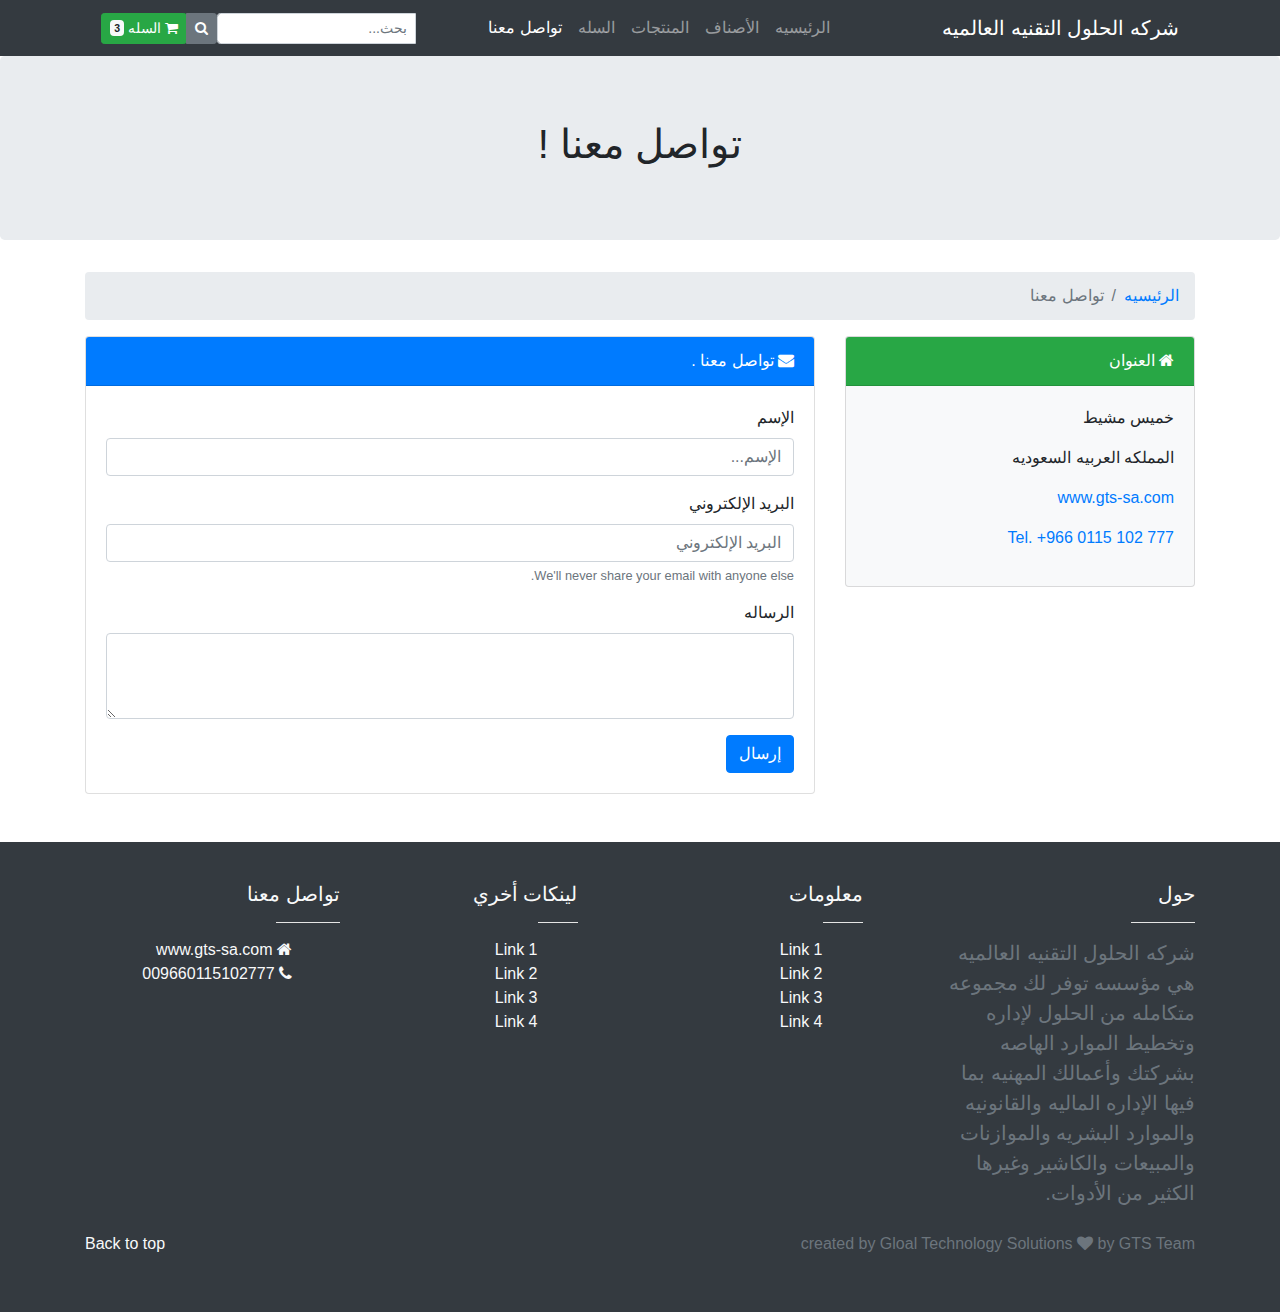
<file: contact.html>
<!DOCTYPE html>
<html lang="fr">
<head>
    <!-- Site meta -->
    <meta charset="utf-8">
    <meta name="viewport" content="width=device-width, initial-scale=1, shrink-to-fit=no">
    <title>Free Bootstrap 4 Ecommerce Template</title>
    <!-- CSS -->
    <link href="//maxcdn.bootstrapcdn.com/bootstrap/4.0.0/css/bootstrap.min.css" rel="stylesheet" type="text/css">
    <link href="//maxcdn.bootstrapcdn.com/font-awesome/4.7.0/css/font-awesome.min.css" rel="stylesheet" type="text/css">
    <link href="//fonts.googleapis.com/css?family=Open+Sans:400,300,600" rel="stylesheet" type="text/css">
    <link href="css/style.css" rel="stylesheet" type="text/css">
</head>
<body>

<nav class="navbar navbar-expand-md navbar-dark bg-dark">
    <div class="container">
        <a class="navbar-brand" href="index.html">شركه الحلول التقنيه العالميه  </a>
        <button class="navbar-toggler" type="button" data-toggle="collapse" data-target="#navbarsExampleDefault" aria-controls="navbarsExampleDefault" aria-expanded="false" aria-label="Toggle navigation">
            <span class="navbar-toggler-icon"></span>
        </button>

        <div class="collapse navbar-collapse justify-content-end" id="navbarsExampleDefault">
            <ul class="navbar-nav m-auto">
                <li class="nav-item ">
                    <a class="nav-link" href="#">الرئيسيه <span class="sr-only">(current)</span></a>
                </li>
                <li class="nav-item">
                    <a class="nav-link" href="category.html">الأصناف</a>
                </li>
                <li class="nav-item">
                    <a class="nav-link" href="product.html">المنتجات </a>
                </li>
                <li class="nav-item">
                    <a class="nav-link" href="product.html">السله </a>
                </li>
                <li class="nav-item active">
                    <a class="nav-link" href="contact.html">تواصل معنا </a>
                </li>
            </ul>

            <form class="form-inline my-2 my-lg-0">
                <div class="input-group input-group-sm">
                    <input type="text" class="form-control" aria-label="Small" aria-describedby="inputGroup-sizing-sm" placeholder="بحث...">
                    <div class="input-group-append">
                        <button type="button" class="btn btn-secondary btn-number">
                            <i class="fa fa-search"></i>
                        </button>
                    </div>
                </div>
                <a class="btn btn-success btn-sm ml-3" href="cart.html">
                    <i class="fa fa-shopping-cart"></i> السله
                    <span class="badge badge-light">3</span>
                </a>
            </form>
        </div>
    </div>
</nav>
<section class="jumbotron text-center">
    <div class="container">
        <h1 class="jumbotron-heading">تواصل معنا ! </h1>
        <!-- <p class="lead text-muted mb-0">Contact Page build with Bootstrap 4 !</p> -->
    </div>
</section>
<div class="container">
    <div class="row">
        <div class="col">
            <nav aria-label="breadcrumb">
                <ol class="breadcrumb">
                    <li class="breadcrumb-item"><a href="index.html">الرئيسيه</a></li>
                    <li class="breadcrumb-item active" aria-current="page">تواصل معنا</li>
                </ol>
            </nav>
        </div>
    </div>
</div>
<div class="container">
    <div class="row mb-5">
        
        <div class="col-12 col-sm-4">
            <div class="card bg-light mb-3 text-right">
                <div class="card-header bg-success text-white text-uppercase"><i class="fa fa-home"></i> العنوان </div>
                <div class="card-body">
                    <p>خميس مشيط </p>
                    <p>المملكه العربيه السعوديه</p>
                    <p><a href="http://www.gts-sa.com">www.gts-sa.com</a></p>
                    <p><a href="tel:+9660115102777">Tel. +966 0115 102 777</a></p>

                </div>

            </div>
        </div>
        <div class="col">
            <div class="card">
                <div class="card-header bg-primary text-white text-right"><i class="fa fa-envelope"></i>  تواصل معنا .
                </div>
                <div class="card-body text-right">
                    <form>
                        <div class="form-group">
                            <label for="name">الإسم </label>
                            <input type="text" class="form-control" id="name" aria-describedby="emailHelp" placeholder="الإسم..." required>
                        </div>
                        <div class="form-group">
                            <label for="email">البريد الإلكتروني</label>
                            <input type="email" class="form-control" id="email" aria-describedby="emailHelp" placeholder="البريد الإلكتروني " required>
                            <small id="emailHelp" class="form-text text-muted">We'll never share your email with anyone else.</small>
                        </div>
                        <div class="form-group">
                            <label for="message">الرساله</label>
                            <textarea class="form-control" id="message" rows="3" required></textarea>
                        </div>
                        <div class="mx-auto">
                        <button type="submit" class="btn btn-primary text-right">إرسال</button></div>
                    </form>
                </div>
            </div>
        </div>
    </div>
</div>

<!-- Footer -->
<footer class="text-light text-right">
    <div class="container">
        <div class="row">
            <div class="col-md-3 col-lg-4 col-xl-3">
                <h5>حول</h5>
                <hr class="bg-white mb-2 mt-0 d-inline-block mx-auto w-25">
                <p class="lead text-muted mb-2">
                    شركه الحلول التقنيه العالميه هي مؤسسه توفر لك مجموعه متكامله من الحلول لإداره وتخطيط الموارد الهاصه بشركتك وأعمالك المهنيه بما فيها الإداره الماليه والقانونيه والموارد البشريه والموازنات والمبيعات والكاشير وغيرها الكثير من الأدوات.
                </p>
            </div>

            <div class="col-md-2 col-lg-2 col-xl-2 mx-auto">
                <h5>معلومات </h5>
                <hr class="bg-white mb-2 mt-0 d-inline-block mx-auto w-25">
                <ul class="list-unstyled">
                    <li><a href="">Link 1</a></li>
                    <li><a href="">Link 2</a></li>
                    <li><a href="">Link 3</a></li>
                    <li><a href="">Link 4</a></li>
                </ul>
            </div>

            <div class="col-md-3 col-lg-2 col-xl-2 mx-auto">
                <h5>لينكات أخري</h5>
                <hr class="bg-white mb-2 mt-0 d-inline-block mx-auto w-25">
                <ul class="list-unstyled">
                    <li><a href="">Link 1</a></li>
                    <li><a href="">Link 2</a></li>
                    <li><a href="">Link 3</a></li>
                    <li><a href="">Link 4</a></li>
                </ul>
            </div>

            <div class="col-md-4 col-lg-3 col-xl-3">
                <h5>تواصل معنا </h5>
                <hr class="bg-white mb-2 mt-0 d-inline-block mx-auto w-25">
                <ul class="list-unstyled">
                    <li><i class="fa fa-home mr-2"></i> <a href="http://gts-sa.com ">www.gts-sa.com</a></li>
                    <!-- <li><i class="fa fa-envelope mr-2"></i> email@example.com</li> -->
                    <li><i class="fa fa-phone mr-2"></i> <a href="tel:+9660115102777">009660115102777</a> </li>
                    
                </ul>
            </div>
            <div class="col-12 copyright mt-3">
                <p class="float-left">
                    <a href="#">Back to top</a>
                </p>
                <p class="text-right text-muted">created by Gloal Technology Solutions <i class="fa fa-heart"></i> by GTS Team
            </div>
        </div>
    </div>
</footer>

<!-- JS -->
<script src="//code.jquery.com/jquery-3.2.1.slim.min.js" type="text/javascript"></script>
<script src="//cdnjs.cloudflare.com/ajax/libs/popper.js/1.12.9/umd/popper.min.js" type="text/javascript"></script>
<script src="//maxcdn.bootstrapcdn.com/bootstrap/4.0.0/js/bootstrap.min.js" type="text/javascript"></script>

</body>
</html>
</file>
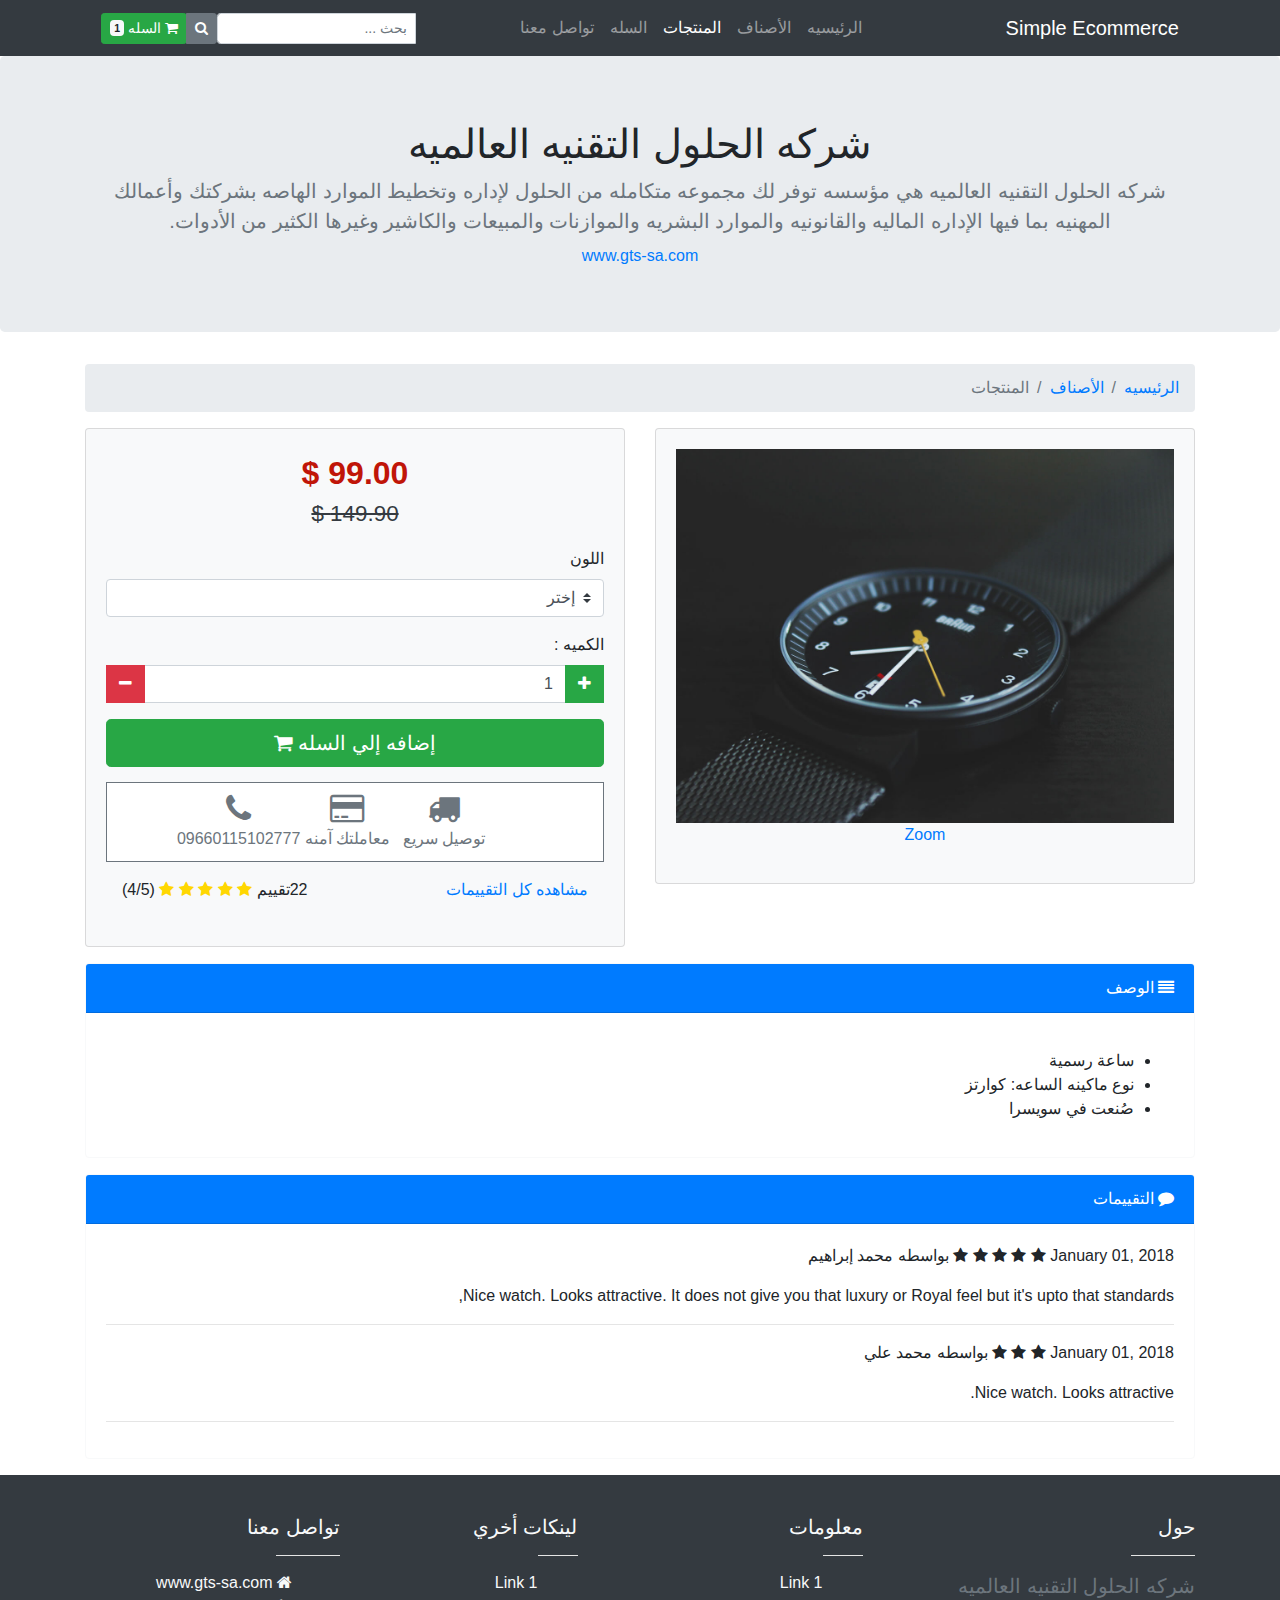
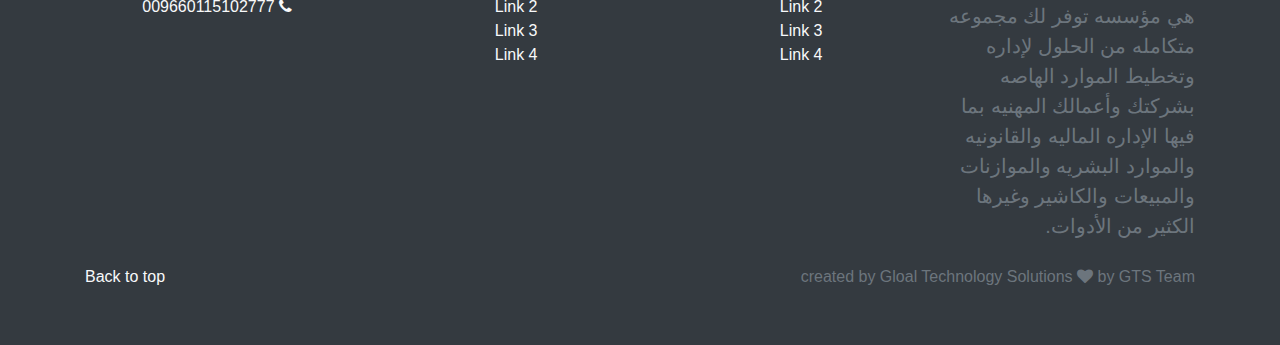
<file: product.html>
<!DOCTYPE html>
<html lang="fr">
<head>
    <!-- Site meta -->
    <meta charset="utf-8">
    <meta name="viewport" content="width=device-width, initial-scale=1, shrink-to-fit=no">
    <title>Free Bootstrap 4 Ecommerce Template</title>
    <!-- CSS -->
    <link href="//maxcdn.bootstrapcdn.com/bootstrap/4.0.0/css/bootstrap.min.css" rel="stylesheet" type="text/css">
    <link href="//maxcdn.bootstrapcdn.com/font-awesome/4.7.0/css/font-awesome.min.css" rel="stylesheet" type="text/css">
    <link href="//fonts.googleapis.com/css?family=Open+Sans:400,300,600" rel="stylesheet" type="text/css">
    <link href="css/style.css" rel="stylesheet" type="text/css">
</head>
<body>

<nav class="navbar navbar-expand-md navbar-dark bg-dark">
    <div class="container">
        <a class="navbar-brand" href="index.html">Simple Ecommerce</a>
        <button class="navbar-toggler" type="button" data-toggle="collapse" data-target="#navbarsExampleDefault" aria-controls="navbarsExampleDefault" aria-expanded="false" aria-label="Toggle navigation">
            <span class="navbar-toggler-icon"></span>
        </button>

        <div class="collapse navbar-collapse justify-content-end" id="navbarsExampleDefault">
            <ul class="navbar-nav m-auto">
                <li class="nav-item">
                    <a class="nav-link" href="index.html">الرئيسيه</a>
                </li>
                <li class="nav-item">
                    <a class="nav-link" href="category.html">الأصناف</a>
                </li>
                <li class="nav-item active">
                    <a class="nav-link" href="product.html">المنتجات  <span class="sr-only">(current)</span></a>
                </li>
                <li class="nav-item">
                    <a class="nav-link" href="cart.html">السله</a>
                </li>
                <li class="nav-item">
                    <a class="nav-link" href="contact.html">تواصل معنا</a>
                </li>
            </ul>

            <form class="form-inline my-2 my-lg-0">
                <div class="input-group input-group-sm">
                    <input type="text" class="form-control" placeholder="بحث ...">
                    <div class="input-group-append">
                        <button type="button" class="btn btn-secondary btn-number">
                            <i class="fa fa-search"></i>
                        </button>
                    </div>
                </div>
                <a class="btn btn-success btn-sm ml-3" href="cart.html">
                    <i class="fa fa-shopping-cart"></i> السله
                    <span class="badge badge-light">1</span>
                </a>
            </form>

        </div>
    </div>
</nav>
<section class="jumbotron text-center">
    <div class="container">
        <h1 class="jumbotron-heading">شركه الحلول التقنيه العالميه </h1>
        <p class="lead text-muted mb-2">
            شركه الحلول التقنيه العالميه هي مؤسسه توفر لك مجموعه متكامله من الحلول لإداره وتخطيط الموارد الهاصه بشركتك وأعمالك المهنيه بما فيها الإداره الماليه والقانونيه والموارد البشريه والموازنات والمبيعات والكاشير وغيرها الكثير من الأدوات.
        </p>
        <a href="http://gts-sa.com" class="mt-2">www.gts-sa.com</a>
    </div>
</section>
<div class="container">
    <div class="row">
        <div class="col">
            <nav aria-label="breadcrumb">
                <ol class="breadcrumb">
                    <li class="breadcrumb-item"><a href="/">الرئيسيه</a></li>
                    <li class="breadcrumb-item"><a href="category.html">الأصناف</a></li>
                    <li class="breadcrumb-item active" aria-current="page">المنتجات</li>
                </ol>
            </nav>
        </div>
    </div>
</div>
<div class="container">
    <div class="row">
        <!-- Image -->
        <div class="col-12 col-lg-6">
            <div class="card bg-light mb-3">
                <div class="card-body">
                    <a href="" data-toggle="modal" data-target="#productModal">
                        <img class="img-fluid" src="img/99.jpg"/>
                        <p class="text-center">Zoom</p>
                    </a>
                </div>
            </div>
        </div>

        <!-- Add to cart -->
        <div class="col-12 col-lg-6 add_to_cart_block">
            <div class="card bg-light mb-3">
                <div class="card-body">
                    <p class="price">99.00 $</p>
                    <p class="price_discounted">149.90 $</p>
                    <form method="get" action="cart.html">
                        <div class="form-group">
                            <label for="colors" style="float: right;">اللون </label>
                            <select class="custom-select" id="colors">
                                <option selected>إختر </option>
                                <option value="1">أزرق</option>
                                <option value="2">أحمر</option>
                                <option value="3">أخضر</option>
                            </select>
                        </div>
                        <div class="form-group">
                            <label style="float: right;">الكميه :</label>
                            <div class="input-group mb-3">
                                
                                <div class="input-group-append">
                                    <button type="button" class="quantity-right-plus btn btn-success btn-number" data-type="plus" data-field="">
                                        <i class="fa fa-plus"></i>
                                    </button>
                                </div>
                                <input type="text" class="form-control"  id="quantity" name="quantity" min="1" max="100" value="1">
                                <div class="input-group-prepend">
                                    <button type="button" class="quantity-left-minus btn btn-danger btn-number"  data-type="minus" data-field="">
                                        <i class="fa fa-minus"></i>
                                    </button>
                                </div>
                            </div>
                        </div>
                        <a href="cart.html" class="btn btn-success btn-lg btn-block text-uppercase">
                            إضافه إلي السله 
                            <i class="fa fa-shopping-cart"></i>
                        </a>
                    </form>
                    <div class="product_rassurance">
                        <ul class="list-inline">
                            <li class="list-inline-item"><i class="fa fa-truck fa-2x"></i><br/>توصيل سريع </li>
                            <li class="list-inline-item"><i class="fa fa-credit-card fa-2x"></i><br/> معاملتك آمنه</li>
                            <li class="list-inline-item"><i class="fa fa-phone fa-2x"></i><br/>09660115102777</li>
                        </ul>
                    </div>
                    <div class="reviews_product p-3 mb-2 ">
                        22تقييم 
                        <i class="fa fa-star"></i>
                        <i class="fa fa-star"></i>
                        <i class="fa fa-star"></i>
                        <i class="fa fa-star"></i>
                        <i class="fa fa-star"></i>
                        (4/5)
                        <a class="pull-right" href="#reviews"> مشاهده كل التقييمات </a>
                    </div>
                    
                </div>
            </div>
        </div>
    </div>

    <div class="row">
        <!-- Description -->
        <div class="col-12">
            <div class="card border-light mb-3" >
                <div class="card-header bg-primary text-white  text-right"><i class="fa fa-align-justify"></i> الوصف </div>
                <div class="card-body">
                    <p class="card-text">
                       <ul class="text-right">
                        <li>ساعة رسمية</li>
                        <li>نوع ماكينه الساعه: كوارتز</li>
                        <li>صُنعت في سويسرا </li>
                       </ul>
                    </p>
                   
                </div>
            </div>
        </div>

        <!-- Reviews -->
        <div class="col-12" id="reviews">
            <div class="card border-light mb-3">
                <div class="card-header bg-primary text-white text-right"><i class="fa fa-comment"></i> التقييمات</div>
                <div class="card-body text-right">
                    <div class="review">
                        <span class="glyphicon glyphicon-calendar" aria-hidden="true"></span>
                        <meta itemprop="datePublished" content="01-01-2016">January 01, 2018

                        <span class="fa fa-star"></span>
                        <span class="fa fa-star"></span>
                        <span class="fa fa-star"></span>
                        <span class="fa fa-star"></span>
                        <span class="fa fa-star"></span>
                        بواسطه محمد إبراهيم 
                        <p class="blockquote">
                            <p class="mb-0">Nice watch. Looks attractive. It does not give you that luxury or Royal feel but it's upto that standards,</p>
                        </p>
                        <hr>
                    </div>
                    <div class="review">
                        <span class="glyphicon glyphicon-calendar" aria-hidden="true"></span>
                        <meta itemprop="datePublished" content="01-01-2016">January 01, 2018

                        <span class="fa fa-star"></span>
                        <span class="fa fa-star"></span>
                        <span class="fa fa-star"></span>
                        بواسطه محمد علي  
                        <p class="blockquote">
                            <p class="mb-0">Nice watch. Looks attractive. </p>
                        </p>
                        <hr>
                    </div>
                    
                </div>
            </div>
        </div>
    </div>
</div>


<!-- Footer -->
<footer class="text-light text-right">
    <div class="container">
        <div class="row">
            <div class="col-md-3 col-lg-4 col-xl-3">
                <h5>حول</h5>
                <hr class="bg-white mb-2 mt-0 d-inline-block mx-auto w-25">
                <p class="lead text-muted mb-2">
                    شركه الحلول التقنيه العالميه هي مؤسسه توفر لك مجموعه متكامله من الحلول لإداره وتخطيط الموارد الهاصه بشركتك وأعمالك المهنيه بما فيها الإداره الماليه والقانونيه والموارد البشريه والموازنات والمبيعات والكاشير وغيرها الكثير من الأدوات.
                </p>
            </div>

            <div class="col-md-2 col-lg-2 col-xl-2 mx-auto">
                <h5>معلومات </h5>
                <hr class="bg-white mb-2 mt-0 d-inline-block mx-auto w-25">
                <ul class="list-unstyled">
                    <li><a href="">Link 1</a></li>
                    <li><a href="">Link 2</a></li>
                    <li><a href="">Link 3</a></li>
                    <li><a href="">Link 4</a></li>
                </ul>
            </div>

            <div class="col-md-3 col-lg-2 col-xl-2 mx-auto">
                <h5>لينكات أخري</h5>
                <hr class="bg-white mb-2 mt-0 d-inline-block mx-auto w-25">
                <ul class="list-unstyled">
                    <li><a href="">Link 1</a></li>
                    <li><a href="">Link 2</a></li>
                    <li><a href="">Link 3</a></li>
                    <li><a href="">Link 4</a></li>
                </ul>
            </div>

            <div class="col-md-4 col-lg-3 col-xl-3">
                <h5>تواصل معنا </h5>
                <hr class="bg-white mb-2 mt-0 d-inline-block mx-auto w-25">
                <ul class="list-unstyled">
                    <li><i class="fa fa-home mr-2"></i> <a href="http://gts-sa.com ">www.gts-sa.com</a></li>
                    <!-- <li><i class="fa fa-envelope mr-2"></i> email@example.com</li> -->
                    <li><i class="fa fa-phone mr-2"></i> <a href="tel:+9660115102777">009660115102777</a> </li>
                    
                </ul>
            </div>
            <div class="col-12 copyright mt-3">
                <p class="float-left">
                    <a href="#">Back to top</a>
                </p>
                <p class="text-right text-muted">created by Gloal Technology Solutions <i class="fa fa-heart"></i> by GTS Team
            </div>
        </div>
    </div>
</footer>


<!-- Modal image -->
<div class="modal fade" id="productModal" tabindex="-1" role="dialog" aria-labelledby="productModalLabel" aria-hidden="true">
    <div class="modal-dialog modal-lg" role="document">
        <div class="modal-content">
            <div class="modal-header">
                <h5 class="modal-title" id="productModalLabel">ساعة رسمية انالوج بعقارب</h5>
                
            </div>
            <div class="modal-body">
                <img class="img-fluid" src="img/99.jpg">
            </div>
            <div class="modal-footer">
                <button type="button" class="btn btn-secondary" data-dismiss="modal">إغلاق </button>
            </div>
        </div>
    </div>
</div>

<!-- JS -->
<script src="//code.jquery.com/jquery-3.2.1.slim.min.js" type="text/javascript"></script>
<script src="//cdnjs.cloudflare.com/ajax/libs/popper.js/1.12.9/umd/popper.min.js" type="text/javascript"></script>
<script src="//maxcdn.bootstrapcdn.com/bootstrap/4.0.0/js/bootstrap.min.js" type="text/javascript"></script>
<script type="text/javascript">
    //Plus & Minus for Quantity product
    $(document).ready(function(){
        var quantity = 1;

        $('.quantity-right-plus').click(function(e){
            e.preventDefault();
            var quantity = parseInt($('#quantity').val());
            $('#quantity').val(quantity + 1);
        });

        $('.quantity-left-minus').click(function(e){
            e.preventDefault();
            var quantity = parseInt($('#quantity').val());
            if(quantity > 1){
                $('#quantity').val(quantity - 1);
            }
        });

    });
</script>
</body>
</html>
</file>
<file: css/style.css>
/*
** Style Simple Ecommerce Theme for Bootstrap 4
** Created by T-PHP https://t-php.fr/43-theme-ecommerce-bootstrap-4.html
*/
*{
    direction: rtl !important;
}
.bloc_left_price {
    color: #c01508;
    text-align: center;
    font-weight: bold;
    font-size: 150%;
}
.category_block li:hover {
    background-color: #007bff;
}
.category_block li:hover a {
    color: #ffffff;
}
.category_block li a {
    color: #343a40;
}
.add_to_cart_block .price {
    color: #c01508;
    text-align: center;
    font-weight: bold;
    font-size: 200%;
    margin-bottom: 0;
}
.add_to_cart_block .price_discounted {
    color: #343a40;
    text-align: center;
    text-decoration: line-through;
    font-size: 140%;
}
.product_rassurance {
    padding: 10px;
    margin-top: 15px;
    background: #ffffff;
    border: 1px solid #6c757d;
    color: #6c757d;
}
.product_rassurance .list-inline {
    margin-bottom: 0;
    text-transform: uppercase;
    text-align: center;
}
.product_rassurance .list-inline li:hover {
    color: #343a40;
}
.reviews_product .fa-star {
    color: gold;
}
.pagination {
    margin-top: 20px;
}

.carousel-control-next .prev{
    position: absolute;
    left: 50px;
    top: 20%;
    /* transform: translate(-50%, -50%); */
}

footer {
    background: #343a40;
    padding: 40px;
}
footer a {
    color: #f8f9fa!important
}
</file>
